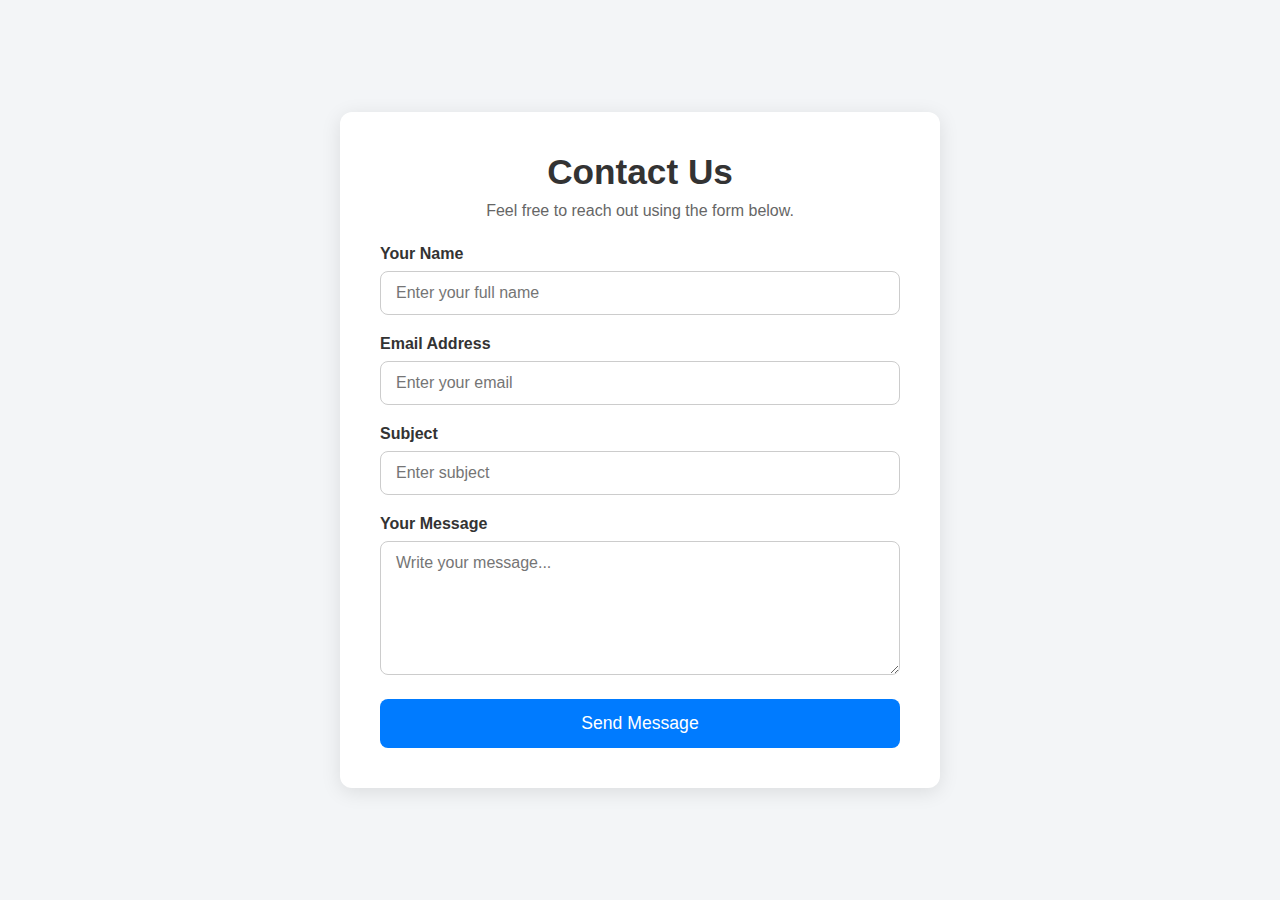
<file: Contact.html>
<!DOCTYPE html>
<html lang="en">
<head>
    <meta charset="UTF-8">
    <meta name="viewport" content="width=device-width, initial-scale=1.0">
    <title>Contact Us</title>
    <link rel="stylesheet" href="contact.css">
</head>
<body>

    <div class="contact-container">
        <h1>Contact Us</h1>
        <p>Feel free to reach out using the form below.</p>

        <form class="contact-form" action="#" method="POST">
            
            <div class="input-group">
                <label for="name">Your Name</label>
                <input type="text" id="name" name="name" placeholder="Enter your full name" required>
            </div>

            <div class="input-group">
                <label for="email">Email Address</label>
                <input type="email" id="email" name="email" placeholder="Enter your email" required>
            </div>

            <div class="input-group">
                <label for="subject">Subject</label>
                <input type="text" id="subject" name="subject" placeholder="Enter subject" required>
            </div>

            <div class="input-group">
                <label for="message">Your Message</label>
                <textarea id="message" name="message" placeholder="Write your message..." rows="6" required></textarea>
            </div>

            <button type="submit" class="btn">Send Message</button>
        </form>
    </div>

</body>
</html>
</file>
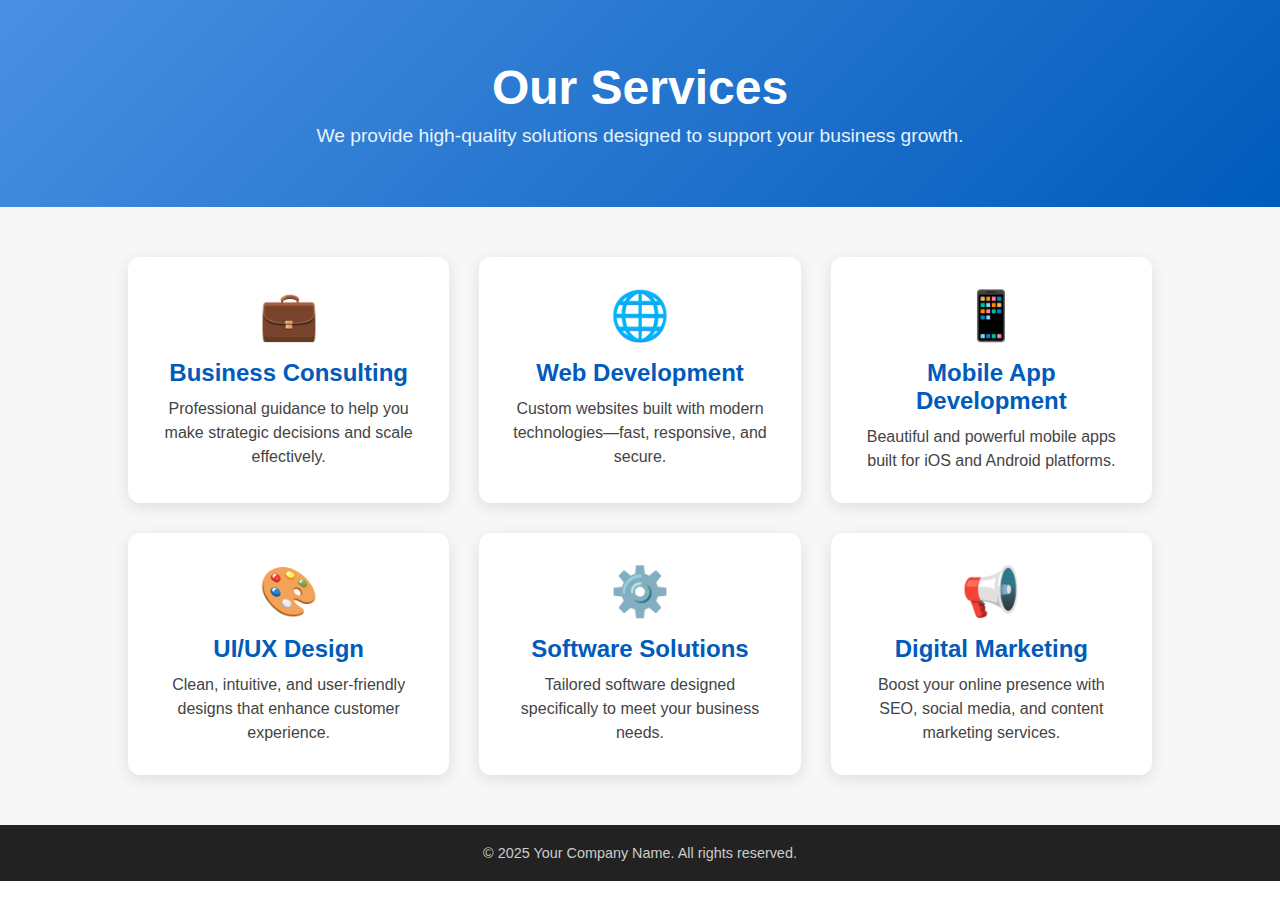
<file: Ourservices.html>
<!DOCTYPE html>
<html lang="en">
<head>
    <meta charset="UTF-8">
    <meta name="viewport" content="width=device-width, initial-scale=1.0">
    <title>Our Services</title>
   <link rel="stylesheet" href="style.css">
</head>
<body>

    <!-- Header Section -->
    <header class="header">
        <h1>Our Services</h1>
        <p>We provide high-quality solutions designed to support your business growth.</p>
    </header>

    <!-- Services Section -->
    <section class="services-container">

        <div class="service-card">
            <div class="icon">💼</div>
            <h2>Business Consulting</h2>
            <p>Professional guidance to help you make strategic decisions and scale effectively.</p>
        </div>

        <div class="service-card">
            <div class="icon">🌐</div>
            <h2>Web Development</h2>
            <p>Custom websites built with modern technologies—fast, responsive, and secure.</p>
        </div>

        <div class="service-card">
            <div class="icon">📱</div>
            <h2>Mobile App Development</h2>
            <p>Beautiful and powerful mobile apps built for iOS and Android platforms.</p>
        </div>

        <div class="service-card">
            <div class="icon">🎨</div>
            <h2>UI/UX Design</h2>
            <p>Clean, intuitive, and user-friendly designs that enhance customer experience.</p>
        </div>

        <div class="service-card">
            <div class="icon">⚙️</div>
            <h2>Software Solutions</h2>
            <p>Tailored software designed specifically to meet your business needs.</p>
        </div>

        <div class="service-card">
            <div class="icon">📢</div>
            <h2>Digital Marketing</h2>
            <p>Boost your online presence with SEO, social media, and content marketing services.</p>
        </div>

    </section>

    <!-- Footer -->
    <footer class="footer">
        <p>© 2025 Your Company Name. All rights reserved.</p>
    </footer>

</body>
</html>
</file>
<file: contact.css>
/* Reset */
* {
    margin: 0;
    padding: 0;
    box-sizing: border-box;
    font-family: "Segoe UI", sans-serif;
}

body {
    background: #f3f5f7;
    display: flex;
    justify-content: center;
    align-items: center;
    min-height: 100vh;
}

/* Container */
.contact-container {
    width: 100%;
    max-width: 600px;
    background: #fff;
    padding: 40px;
    border-radius: 12px;
    box-shadow: 0 4px 20px rgba(0,0,0,0.1);
    text-align: center;
}

.contact-container h1 {
    font-size: 2.2rem;
    margin-bottom: 10px;
    color: #333;
}

.contact-container p {
    margin-bottom: 25px;
    color: #666;
}

/* Form */
.contact-form .input-group {
    text-align: left;
    margin-bottom: 20px;
}

.contact-form label {
    font-weight: 600;
    color: #333;
}

.contact-form input,
.contact-form textarea {
    width: 100%;
    margin-top: 8px;
    padding: 12px 15px;
    border: 1px solid #ccc;
    border-radius: 8px;
    font-size: 1rem;
    transition: border 0.3s ease;
}

.contact-form input:focus,
.contact-form textarea:focus {
    border-color: #007bff;
    outline: none;
}

/* Button */
.btn {
    width: 100%;
    padding: 14px;
    background: #007bff;
    border: none;
    color: white;
    font-size: 1.1rem;
    border-radius: 8px;
    cursor: pointer;
    transition: 0.3s ease;
}

.btn:hover {
    background: #0056c7;
}
</file>
<file: style.css>
/* Reset */
* {
    margin: 0;
    padding: 0;
    box-sizing: border-box;
    font-family: "Segoe UI", sans-serif;
}

/* Header */
.header {
    text-align: center;
    padding: 60px 20px;
    background: linear-gradient(135deg, #4a90e2, #005bbb);
    color: white;
}

.header h1 {
    font-size: 3rem;
    margin-bottom: 10px;
}

.header p {
    font-size: 1.2rem;
    opacity: 0.9;
}

/* Services Grid */
.services-container {
    display: grid;
    grid-template-columns: repeat(auto-fit, minmax(280px, 1fr));
    gap: 30px;
    padding: 50px 10%;
    background: #f7f7f7;
}

/* Service Card */
.service-card {
    background: #fff;
    padding: 30px;
    border-radius: 12px;
    box-shadow: 0 4px 15px rgba(0,0,0,0.1);
    text-align: center;
    transition: 0.3s ease;
}

.service-card:hover {
    transform: translateY(-8px);
    box-shadow: 0 8px 20px rgba(0,0,0,0.15);
}

.icon {
    font-size: 3rem;
    margin-bottom: 15px;
}

.service-card h2 {
    margin-bottom: 10px;
    color: #005bbb;
}

.service-card p {
    color: #444;
    font-size: 1rem;
    line-height: 1.5;
}

/* Footer */
.footer {
    text-align: center;
    padding: 20px;
    background: #222;
    color: #ccc;
    font-size: 0.9rem;
}

/* contact */
</file>
